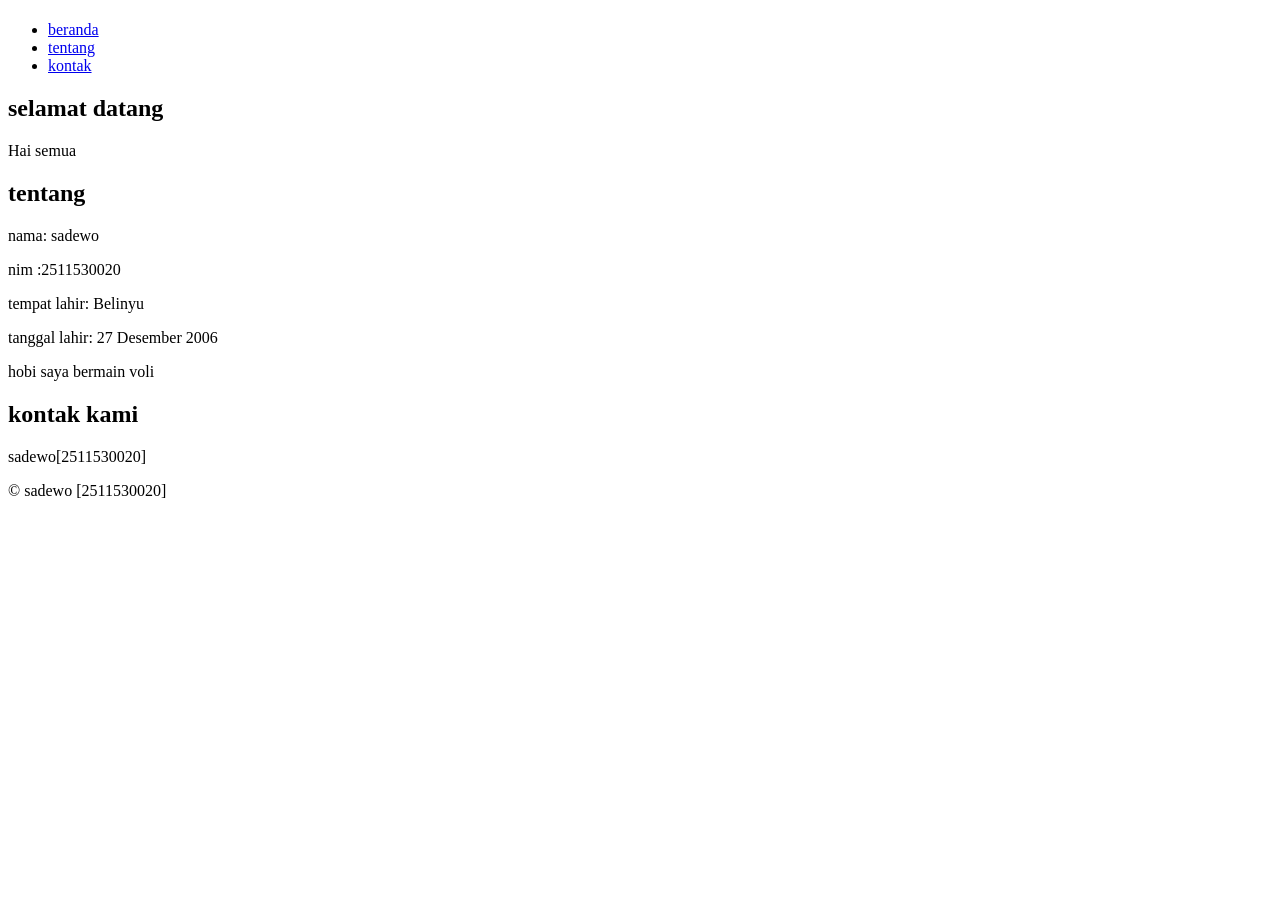
<file: pertemuan-02/index.html>
<!DOCTYPE html>
<html lang="en">
<head>
    <meta charset="UTF-8">
    <meta name="viewport" content="width=device-width, initial-scale=1.0">
    <title>judul halaman</title>
</head>
<body>
    <header>
        <h1></h1>
        <nav>
            <ul>
                <li><a href="#home">beranda</a></li>
                <li><a href="#about">tentang</a></li>
                <li><a href="#contact">kontak</a></li>
            </ul>
        </nav>
    </header>
        <main>
          <section id="home"> 
        <h2>selamat datang</h2>
        <p>Hai semua</p>
    </section>
    <section id="about">
        <h2>tentang</h2>
        <p>nama: sadewo</p>
        <p>nim :2511530020</p>
        <p>tempat lahir: Belinyu</p>
        <p>tanggal lahir: 27 Desember 2006</p>
        <p>hobi saya bermain voli</p>
    </section>
    <section id="contact">
        <h2>kontak kami</h2>
        <p>sadewo[2511530020]</p>
    </section>
    
    </main>
     
    <footer> 
    <p>&copy; sadewo [2511530020]</p>
    </footer>

</body>
</html>
</file>
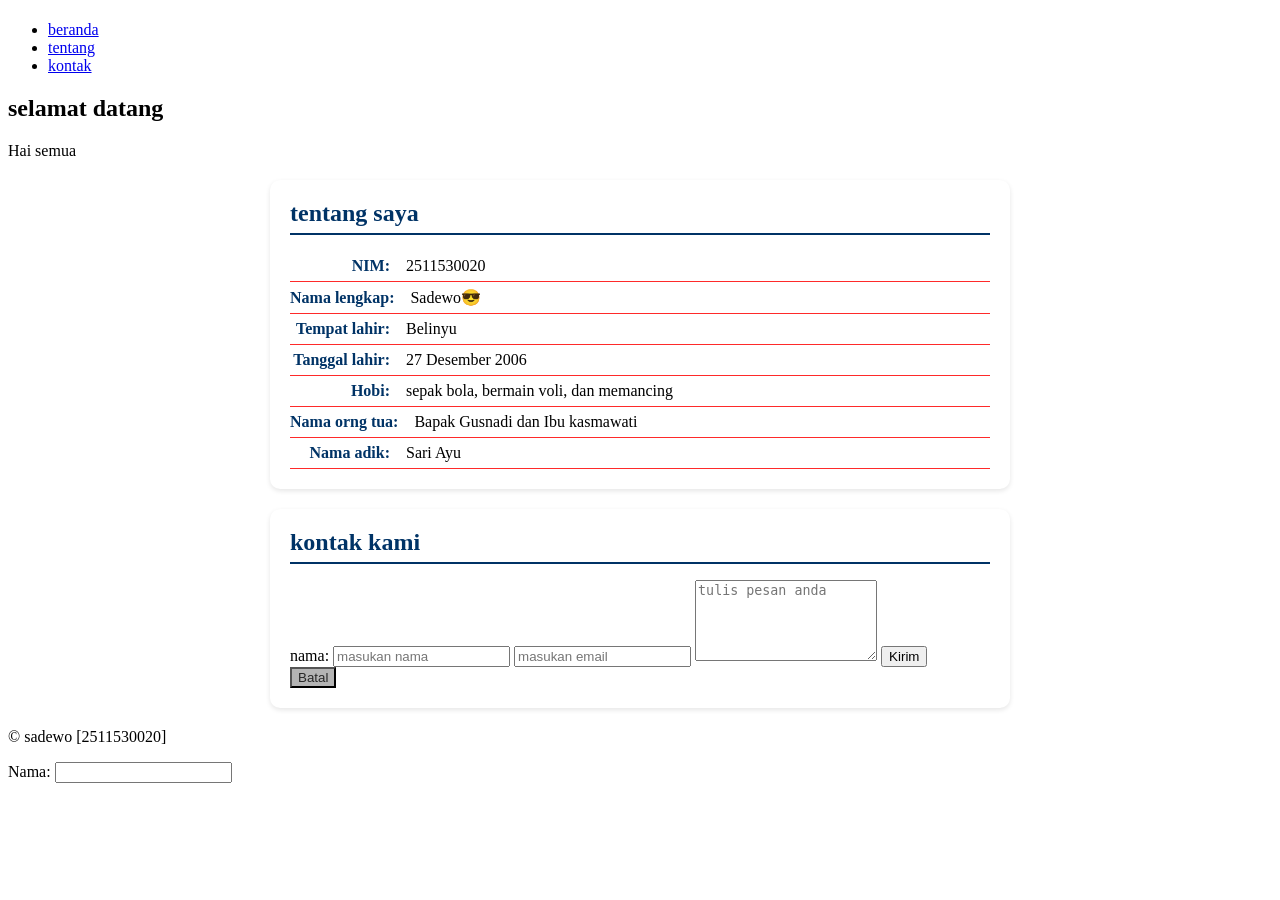
<file: pertemuan-03/index.html>
<!DOCTYPE html>
<html lang="en">
<head>
    <meta charset="UTF-8">
    <meta name="viewport" content="width=device-width, initial-scale=1.0">
    <title>judul halaman</title>
    <style>
     #about {
     background-color: #ffffff;
     border-radius: 10px;
     padding: 20px;
     max-width: 700px; 
     margin: 20px auto;
     box-shadow: 0 2px 5px rgba(0, 0, 0, 0.1);
    }

    #contact {
     background-color: #ffffff;
     border-radius: 10px;
     padding: 20px;
     max-width: 700px; 
     margin: 20px auto;
     box-shadow: 0 2px 5px rgba(0, 0, 0, 0.1);
    }

    #contact button[type= "sumbit"]:hover { 
      background-color: #0379ee;
      color: #fff;
      font-weight: 600;
      transform: translateY(-1px);
      box-shadow: 0 2px 6px rbga(0,0,0,0.2);
      
    }
     #contact button[type="reset"] {
      background-color: #b4b4b4;
      color: #272727;
      font-weight: 500;
    }

     #about
     #contact {
      background-color: #ffffff;
     border-radius: 10px;
     padding: 20px;
     max-width: 700px; 
     margin: 20px auto;
     box-shadow: 0 2px 5px rgba(0, 0, 0, 0.1);
     }

     #about h2,
     #contact h2 {
      color:#003366;
      border-bottom: 2px solid #003366;
      padding-bottom: 6px;
      margin-top: 0;
      margin-bottom: 16px;
     }

     #about h2 {
      color:#003366;
      border-bottom: 2px solid #003366;
      padding-bottom: 6px;
      margin-top: 0;
      margin-bottom: 16px;
    }

     #about p {
      display: flex;
      justify-content: flex-start;
      align-items: baseline;
      margin: 0;
      padding: 6px 0;
      border-bottom: 1px solid #fe2a2a;
     }

     #about strong {
      min-width: 100px;
      color: #003366;
      font-weight: 600;
      text-align: right;
      padding-right: 16px;
      flex-shrink: 0;
     }

     #contact label>span {
      min-width: 180px;
      color: #003366;
      font-weight: 600;
      text-align: right; 
      padding-right: 16px;
      flex-shrink: 0;
     }


     @media(max-width: 600px) {
      #about p {
        flex-direction: column;
        align-items: flex-start;
      }
      #about strong {
        text-align: left;
        padding-right: 0; 
        margin-bottom: 2px;
      }

      #concact label {
        display: flex;
        justify-content: flex-start;
        align-items: flex-start;
        margin: 0;
        padding: 6px 0;
        border-bottom: 1px solid #e6e6e6;
      }

    #about p,
    #contact label {
      display: flex;
      justify-content: flex-start;
      align-items: baseline;
      margin: 0;
      padding: 6px 0;
      border-bottom: 1px solid #e6e6e6;
    }

    #contact input,
    #contact textarea {
      flex: 1;
      border: 1px solid #ccc;
      padding: 8px;
      color: #000;
      font-weight: normal;
      margin: 0;
      box-sizing: border-box;
    }

    
     }

    </style>
</head>
<body>
    <header>
        <h1></h1>
        <nav>
            <ul>
                <li><a href="#home">beranda</a></li>
                <li><a href="#about">tentang</a></li>
                <li><a href="#contact">kontak</a></li>
            </ul>
        </nav>
    </header> 
        <main>
          <section id="home"> 
        <h2>selamat datang</h2>
        <p>Hai semua</p>
    </section>
    <section id="about">
        <h2>tentang saya</h2>
        <p><strong>NIM:</strong>2511530020</p>
        <p><STRONG>Nama lengkap:</STRONG>Sadewo&#128526;</p>
        <p><strong>Tempat lahir:</strong>Belinyu</p>
        <p><strong>Tanggal lahir:</strong>27 Desember 2006</p>
        <p><strong>Hobi:</strong>sepak bola, bermain voli, dan memancing</p>
        <p><strong>Nama orng tua:</strong>Bapak Gusnadi dan Ibu kasmawati</p>
        <P><strong>Nama adik:</strong>Sari Ayu</P>
    </section>
    <section id="contact">
      <h2>kontak kami</h2>
      <form action="" method="GET">
        <label for="txtnama"></span>nama:</span>
        <input name="txtnama" id="txtnama" required placeholder="masukan nama" type="nama">
        
        <label for="txtemail"><span Email:</span>
        <input name="txtemail" id="txtemail" required placeholder="masukan email" type="email">
        
        <label for="txtpesan"><span pesan:</span>
        <textarea rows="5" name="txtpesan" id="txtpesan" required placeholder="tulis pesan anda"></textarea>
          
     <button type="submit">Kirim</button>
     <button type="reset">Batal</button>
    </form>
    </section>
    
    </main>
     
    <footer> 
    <p> &copy; sadewo [2511530020]</p>
    </footer>

</body>
</html>

<label>
  <div>
    <span>Nama:</span>
    <input>
  </div>
</label>
</file>
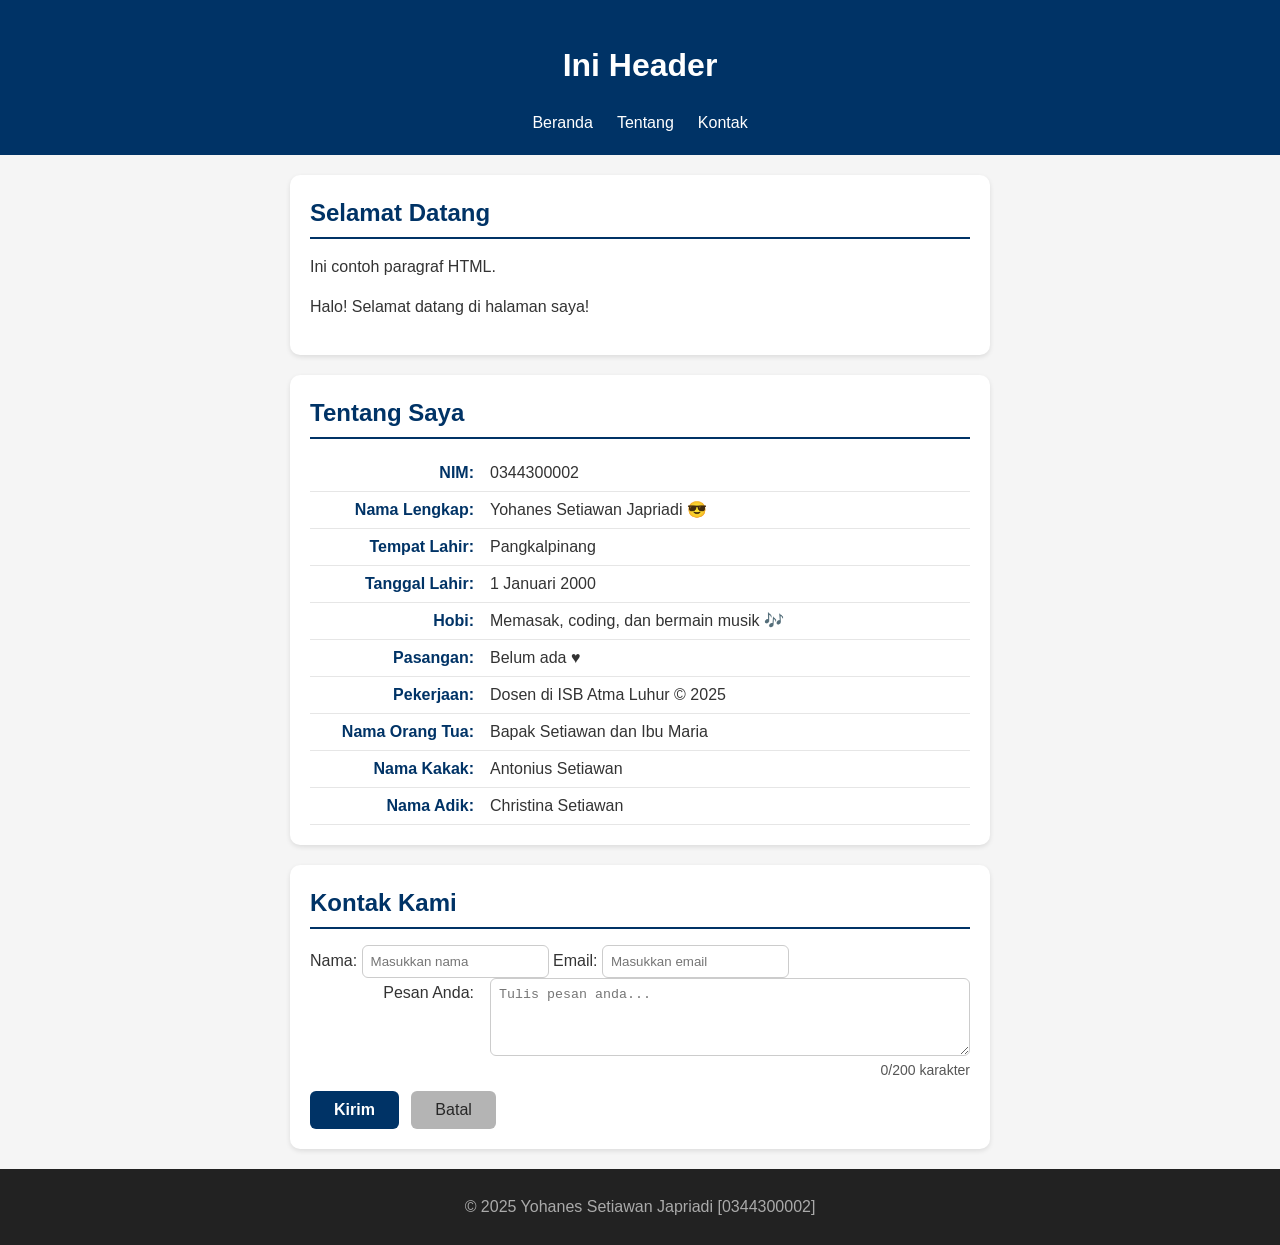
<file: pertemuan-06/index.html>
<!DOCTYPE html>
<html lang="en">

<head>
  <meta charset="UTF-8">
  <meta name="viewport" content="width=device-width, initial-scale=1.0">
  <title>Judul Halaman</title>
  <link rel="stylesheet" href="style.css">
</head>

<body>
  <header>
    <h1>Ini Header</h1>
    <button class="menu-toggle" id="menuToggle" aria-label="Toggle Navigation">
      &#9776;
    </button>
    <nav>
      <ul>
        <li><a href="#home">Beranda</a></li>
        <li><a href="#about">Tentang</a></li>
        <li><a href="#contact">Kontak</a></li>
      </ul>
    </nav>
  </header>

  <main>
    <section id="home">
      <h2>Selamat Datang</h2>
      <p>Ini contoh paragraf HTML.</p>
    </section>

    <section id="about">
      <h2>Tentang Saya</h2>
      <p><strong>NIM:</strong> 0344300002</p>
      <p><strong>Nama Lengkap:</strong> Yohanes Setiawan Japriadi &#128526;</p>
      <p><strong>Tempat Lahir:</strong> Pangkalpinang</p>
      <p><strong>Tanggal Lahir:</strong> 1 Januari 2000</p>
      <p><strong>Hobi:</strong> Memasak, coding, dan bermain musik &#127926;</p>
      <p><strong>Pasangan:</strong> Belum ada &hearts;</p>
      <p><strong>Pekerjaan:</strong> Dosen di ISB Atma Luhur &copy; 2025</p>
      <p><strong>Nama Orang Tua:</strong> Bapak Setiawan dan Ibu Maria</p>
      <p><strong>Nama Kakak:</strong> Antonius Setiawan</p>
      <p><strong>Nama Adik:</strong> Christina Setiawan</p>
    </section>

    <section id="contact">
      <h2>Kontak Kami</h2>
      <form action="" method="GET">

        <label for="txtNama"><span>Nama:</span>
          <input type="text" id="txtNama" name="txtNama" placeholder="Masukkan nama" required autocomplete="name">
        </label>

        <label for="txtEmail"><span>Email:</span>
          <input type="email" id="txtEmail" name="txtEmail" placeholder="Masukkan email" required autocomplete="email">
        </label>

        <label for="txtPesan"><span>Pesan Anda:</span>
          <textarea id="txtPesan" name="txtPesan" rows="4" placeholder="Tulis pesan anda..." required></textarea>
          <small id="charCount">0/200 karakter</small>
        </label>


        <button type="submit">Kirim</button>
        <button type="reset">Batal</button>
      </form>
    </section>
  </main>

  <footer>
    <p>&copy; 2025 Yohanes Setiawan Japriadi [0344300002]</p>
  </footer>

  <script src="script.js"></script>
</body>
</html>
</file>
<file: pertemuan-06/style.css>
* {
  box-sizing: border-box;
}

body {
  margin: 0;
  font-family: Arial, sans-serif;
  background: #f5f5f5;
  color: #333;
  line-height: 1.5;
}

header {
  background: #003366;
  color: #fff;
  padding: 20px;
  text-align: center;
}

header ul {
  display: flex;
  justify-content: center;
  list-style: none;
  padding: 0;
  margin: 10px 0 0;
}

header li a {
  color: #fff;
  text-decoration: none;
  padding: 6px 12px;
}

header li a:hover {
  background-color: #85020d;
  border-radius: 6px;
  transition: background-color 0.3s ease;
}

header li a:focus {
  outline: 2px solid #fff;
  outline-offset: 2px;
  border-radius: 6px;
  background-color: rgba(255, 255, 255, 0.15);
}

header li a:active {
  background-color: #cc04a1;
  transform: translateY(1px);
}

#home:target~header nav a[href="#home"],
#about:target~header nav a[href="#about"],
#contact:target~header nav a[href="#contact"] {
  background: #fff;
  color: #003366;
  font-weight: bold;
  border-radius: 6px;
  transition: all 0.3s ease;
}

#home,
#about,
#contact {
  background-color: #ffffff;
  border-radius: 10px;
  padding: 20px;
  max-width: 700px;
  margin: 20px auto;
  box-shadow: 0 2px 5px rgba(0, 0, 0, 0.1);
}

#home h2,
#about h2,
#contact h2 {
  color: #003366;
  border-bottom: 2px solid #003366;
  padding-bottom: 6px;
  margin-top: 0;
  margin-bottom: 16px;
}

#home p {
  text-align: justify;
}

#about p,
#contact label 
#tamu label {
  display: flex;
  justify-content: flex-start;
  align-items: baseline;
  margin: 0;
  padding: 6px 0;
  border-bottom: 1px solid #e6e6e6;
}

#about strong,
#contact label>span
#tamu p {
  min-width: 180px;
  color: #003366;
  font-weight: 600;
  text-align: right;
  padding-right: 16px;
  flex-shrink: 0;
}

#contact input,
#contact textarea {
  flex: 1;
  border: 1px solid #ccc;
  border-radius: 6px;
  padding: 8px;
  color: #000;
  font-weight: normal;
  margin: 0;
  box-sizing: border-box;
}

#contact button {
  margin-top: 10px;
  display: inline-block;
  padding: 10px 24px;
  font-size: 16px;
  border-radius: 6px;
  cursor: pointer;
  border: none;
  transition: all 0.3s ease;
  margin-right: 8px;
}

#contact button[type="submit"] {
  background-color: #003366;
  color: #fff;
  font-weight: 600;
}

#contact button[type="reset"] {
  background-color: #b4b4b4;
  color: #272727;
  font-weight: 500;
}

#contact button[type="submit"]:hover {
  background-color: #0379ee;
  transform: translateY(-1px);
  box-shadow: 0 2px 6px rgba(0, 0, 0, 0.2);
}

#contact button[type="reset"]:hover {
  background-color: #cccccc;
  transform: translateY(-1px);
}

footer {
  background: #222;
  color: #aaa;
  text-align: center;
  padding: 10px;
}

.menu-toggle {
  display: none;
  background: none;
  border: none;
  color: #fff;
  font-size: 28px;
  cursor: pointer;
}

@media (max-width: 600px) {
  .menu-toggle {
    display: block;
    position: absolute;
    left: 16px;
    top: 8px;
  }

  nav {
    display: none;
    flex-direction: column;
    background: #003366;
    width: 100%;
    padding: 5px 0;
  }

  nav.active {
    display: flex;
  }

  header {
    padding: 16px;
    position: sticky;
    top: 0;
    z-index: 1000;
  }

  header h1 {
    margin: 0 0 8px;
    font-size: 20px;
    line-height: 1.2;
  }

  header ul {
    flex-direction: column;
    align-items: stretch;
    gap: 8px;
    margin: 8px 0 0;
  }

  header li a {
    display: block;
    padding: 12px 14px;
    border: 1px solid rgba(255, 255, 255, .35);
    background: rgba(255, 255, 255, .08);
    backdrop-filter: saturate(120%);
  }

  #about p,
  #contact label {
    flex-direction: column;
    align-items: flex-start;
  }

  #about strong,
  #contact label>span {
    text-align: left;
    padding-right: 0;
    margin-bottom: 2px;
  }

  #contact input,
  #contact textarea,
  #contact button {
    width: 100%;
  }
}
</file>
